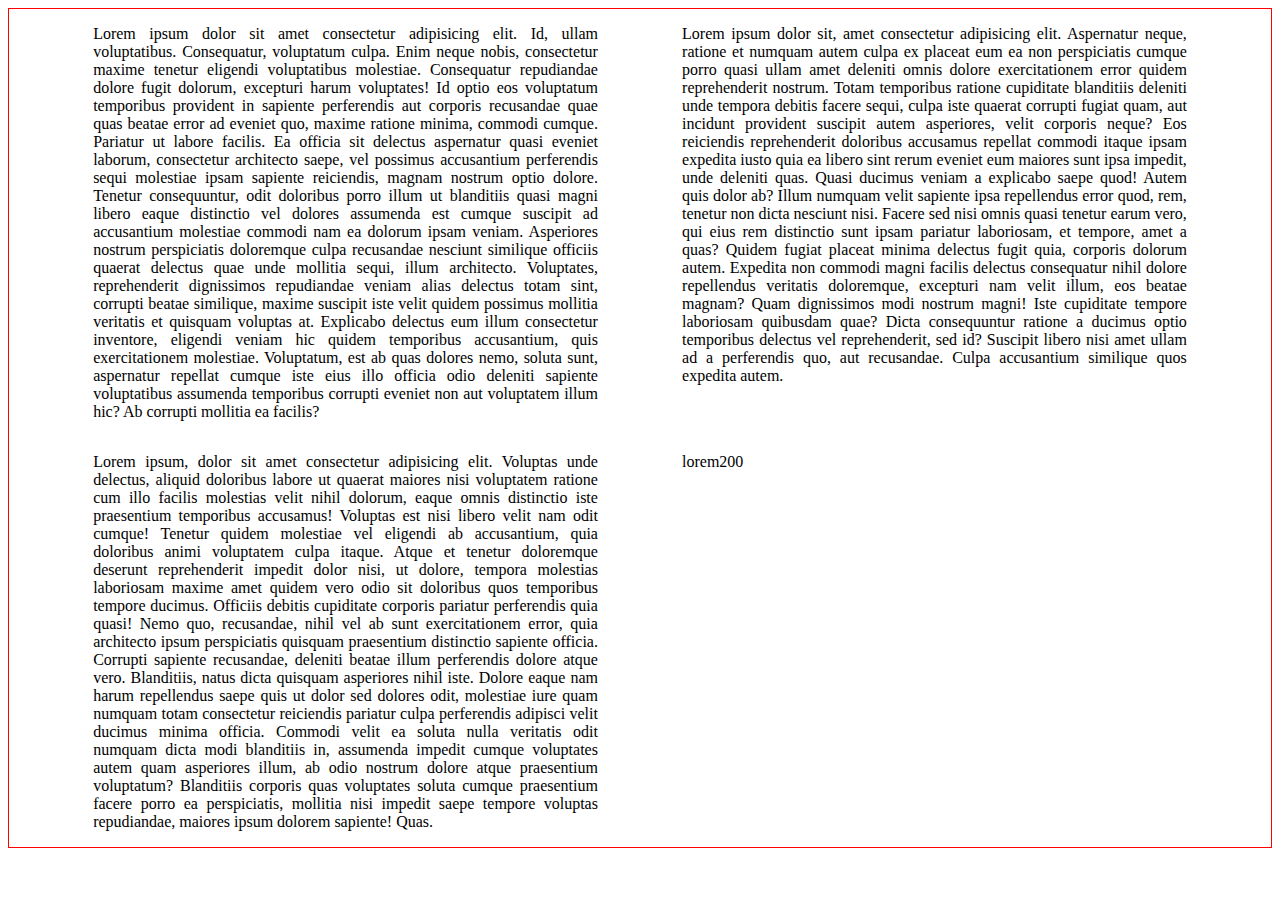
<file: flex-ex.html>
<!DOCTYPE html>
<html lang="en">
<head>
    <meta charset="UTF-8">
    <meta name="viewport" content="width=device-width, initial-scale=1.0">
    <title>flex ex</title>
    <link rel="stylesheet" href="flex-ex.css">
</head>
<body>
    <div class="month">
        <p>Lorem ipsum dolor sit amet consectetur adipisicing elit. Id, ullam voluptatibus. Consequatur, voluptatum culpa. Enim neque nobis, consectetur maxime tenetur eligendi voluptatibus molestiae. Consequatur repudiandae dolore fugit dolorum, excepturi harum voluptates! Id optio eos voluptatum temporibus provident in sapiente perferendis aut corporis recusandae quae quas beatae error ad eveniet quo, maxime ratione minima, commodi cumque. Pariatur ut labore facilis. Ea officia sit delectus aspernatur quasi eveniet laborum, consectetur architecto saepe, vel possimus accusantium perferendis sequi molestiae ipsam sapiente reiciendis, magnam nostrum optio dolore. Tenetur consequuntur, odit doloribus porro illum ut blanditiis quasi magni libero eaque distinctio vel dolores assumenda est cumque suscipit ad accusantium molestiae commodi nam ea dolorum ipsam veniam. Asperiores nostrum perspiciatis doloremque culpa recusandae nesciunt similique officiis quaerat delectus quae unde mollitia sequi, illum architecto. Voluptates, reprehenderit dignissimos repudiandae veniam alias delectus totam sint, corrupti beatae similique, maxime suscipit iste velit quidem possimus mollitia veritatis et quisquam voluptas at. Explicabo delectus eum illum consectetur inventore, eligendi veniam hic quidem temporibus accusantium, quis exercitationem molestiae. Voluptatum, est ab quas dolores nemo, soluta sunt, aspernatur repellat cumque iste eius illo officia odio deleniti sapiente voluptatibus assumenda temporibus corrupti eveniet non aut voluptatem illum hic? Ab corrupti mollitia ea facilis?</p>

        <p>Lorem ipsum dolor sit, amet consectetur adipisicing elit. Aspernatur neque, ratione et numquam autem culpa ex placeat eum ea non perspiciatis cumque porro quasi ullam amet deleniti omnis dolore exercitationem error quidem reprehenderit nostrum. Totam temporibus ratione cupiditate blanditiis deleniti unde tempora debitis facere sequi, culpa iste quaerat corrupti fugiat quam, aut incidunt provident suscipit autem asperiores, velit corporis neque? Eos reiciendis reprehenderit doloribus accusamus repellat commodi itaque ipsam expedita iusto quia ea libero sint rerum eveniet eum maiores sunt ipsa impedit, unde deleniti quas. Quasi ducimus veniam a explicabo saepe quod! Autem quis dolor ab? Illum numquam velit sapiente ipsa repellendus error quod, rem, tenetur non dicta nesciunt nisi. Facere sed nisi omnis quasi tenetur earum vero, qui eius rem distinctio sunt ipsam pariatur laboriosam, et tempore, amet a quas? Quidem fugiat placeat minima delectus fugit quia, corporis dolorum autem. Expedita non commodi magni facilis delectus consequatur nihil dolore repellendus veritatis doloremque, excepturi nam velit illum, eos beatae magnam? Quam dignissimos modi nostrum magni! Iste cupiditate tempore laboriosam quibusdam quae? Dicta consequuntur ratione a ducimus optio temporibus delectus vel reprehenderit, sed id? Suscipit libero nisi amet ullam ad a perferendis quo, aut recusandae. Culpa accusantium similique quos expedita autem.</p>

        <p>Lorem ipsum, dolor sit amet consectetur adipisicing elit. Voluptas unde delectus, aliquid doloribus labore ut quaerat maiores nisi voluptatem ratione cum illo facilis molestias velit nihil dolorum, eaque omnis distinctio iste praesentium temporibus accusamus! Voluptas est nisi libero velit nam odit cumque! Tenetur quidem molestiae vel eligendi ab accusantium, quia doloribus animi voluptatem culpa itaque. Atque et tenetur doloremque deserunt reprehenderit impedit dolor nisi, ut dolore, tempora molestias laboriosam maxime amet quidem vero odio sit doloribus quos temporibus tempore ducimus. Officiis debitis cupiditate corporis pariatur perferendis quia quasi! Nemo quo, recusandae, nihil vel ab sunt exercitationem error, quia architecto ipsum perspiciatis quisquam praesentium distinctio sapiente officia. Corrupti sapiente recusandae, deleniti beatae illum perferendis dolore atque vero. Blanditiis, natus dicta quisquam asperiores nihil iste. Dolore eaque nam harum repellendus saepe quis ut dolor sed dolores odit, molestiae iure quam numquam totam consectetur reiciendis pariatur culpa perferendis adipisci velit ducimus minima officia. Commodi velit ea soluta nulla veritatis odit numquam dicta modi blanditiis in, assumenda impedit cumque voluptates autem quam asperiores illum, ab odio nostrum dolore atque praesentium voluptatum? Blanditiis corporis quas voluptates soluta cumque praesentium facere porro ea perspiciatis, mollitia nisi impedit saepe tempore voluptas repudiandae, maiores ipsum dolorem sapiente! Quas.</p>

        <p>lorem200</p>
    </div>
</body>
</html>
</file>
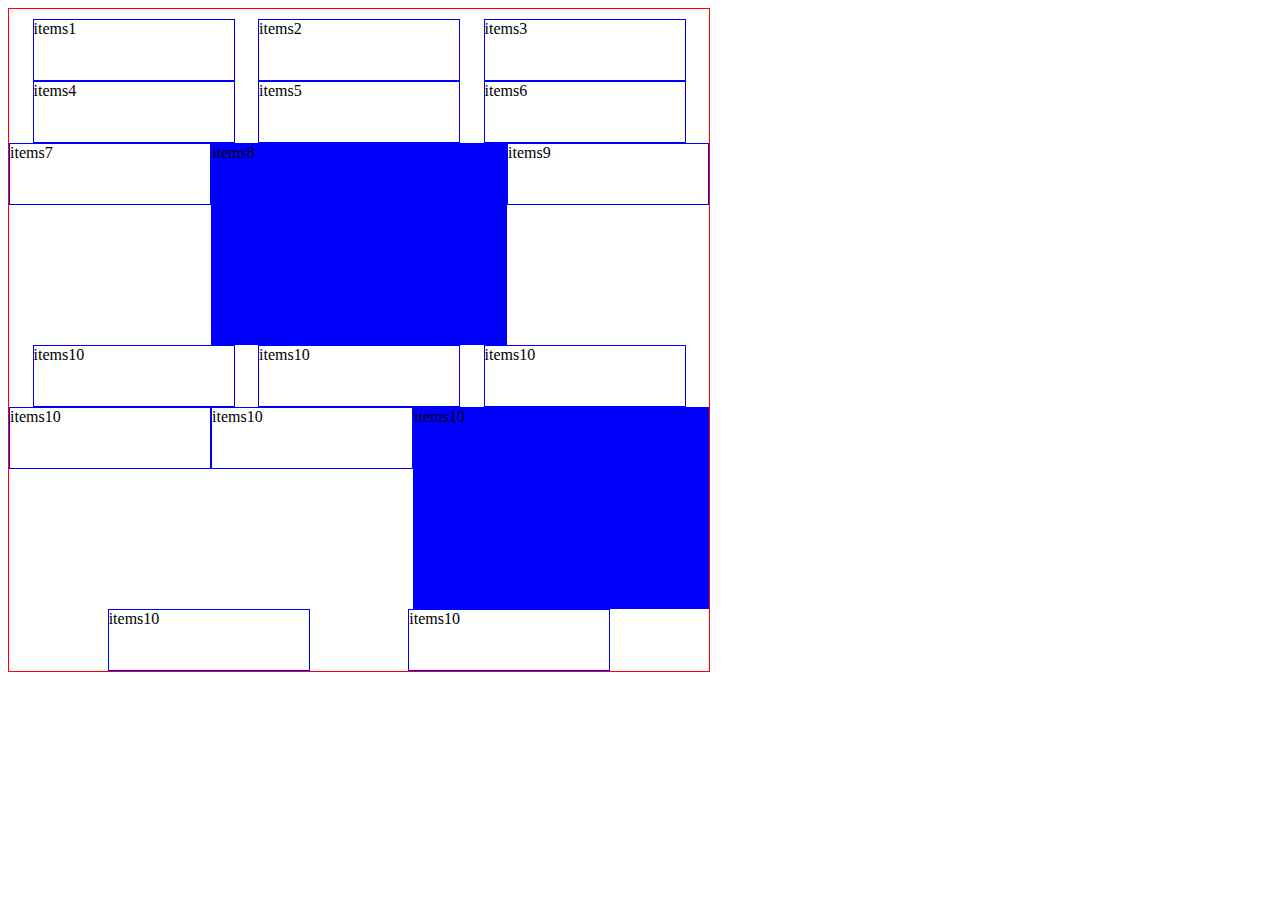
<file: flex-wrap.html>
<!DOCTYPE html>
<html lang="en">
<head>
    <meta charset="UTF-8">
    <meta name="viewport" content="width=device-width, initial-scale=1.0">
    <title>flex wrap</title>
    <link rel="stylesheet" href="flex-wrap.css">
</head>
<body>
    <div class="container">
        <div class="items">items1</div>
        <div class="items">items2</div>
        <div class="items">items3</div>
        <div class="items">items4</div>
        <div class="items">items5</div>
        <div class="items">items6</div>
        <div class="items">items7</div>
        <div class="items grow">items8</div>
        <div class="items">items9</div>
        <div class="items">items10</div>
        <div class="items">items10</div>
        <div class="items">items10</div>
        <div class="items">items10</div>
        <div class="items">items10</div>
        <div class="items grow">items10</div>
        <div class="items">items10</div>
        <div class="items">items10</div>
    </div>
</body>
</html>
</file>
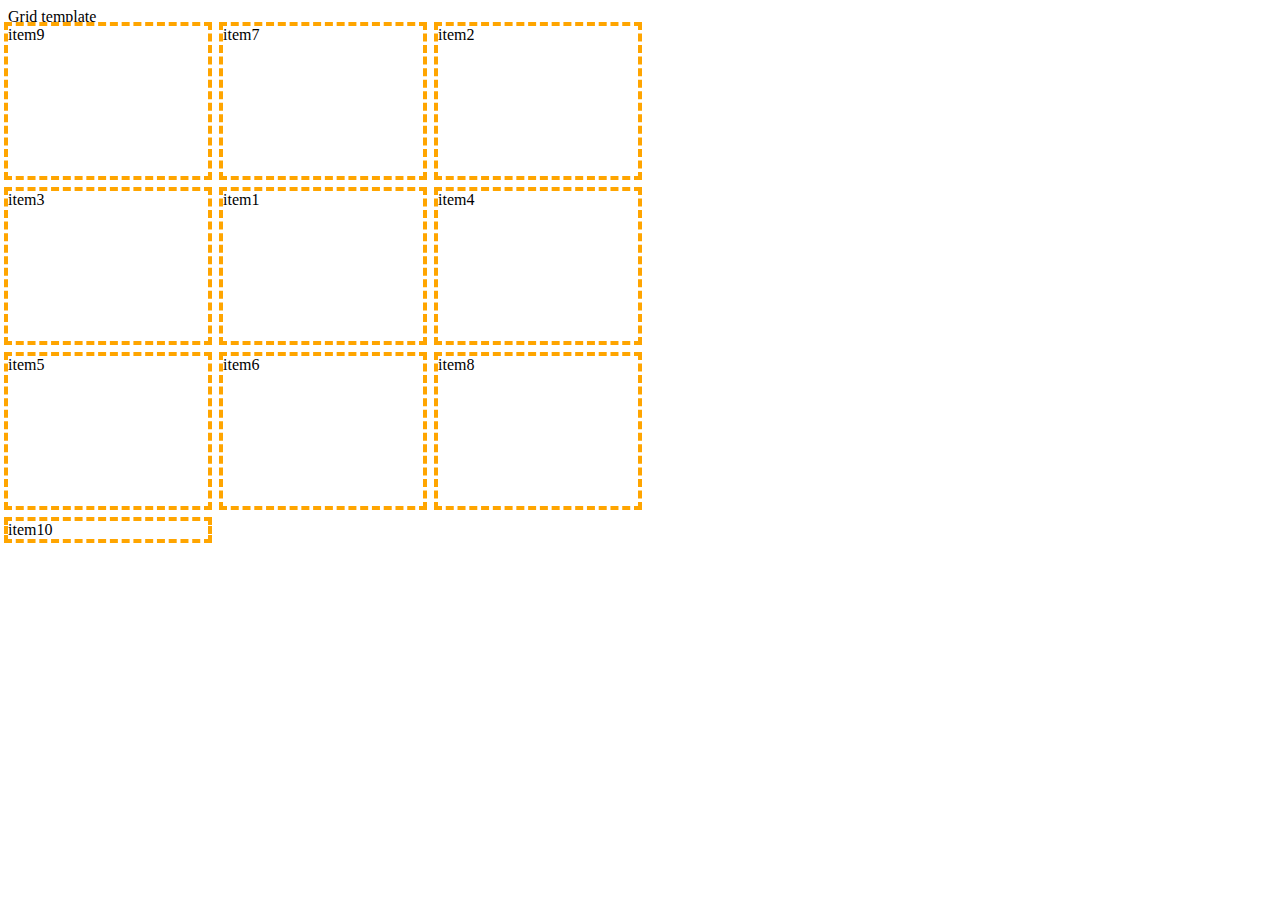
<file: grid.html>
<!DOCTYPE html>
<html lang="en">
<head>
    <meta charset="UTF-8">
    <meta name="viewport" content="width=device-width, initial-scale">
    </title>Grid template</title>
    <link rel="stylesheet" href="grid.css">
</head>
<body>
    <div class="container">
        <div class="grid-items1">item1</div>
        <div class="grid-items2">item2</div>
        <div class="grid-items3">item3</div>
        <div class="grid-items4">item4</div>
        <div class="grid-items5">item5</div>
        <div class="grid-items6">item6</div>
        <div class="grid-items7">item7</div>
        <div class="grid-items8">item8</div>
        <div class="grid-items9">item9</div>
        <div class="grid-items10">item10</div>
    </div>
</body>
</html>
</file>
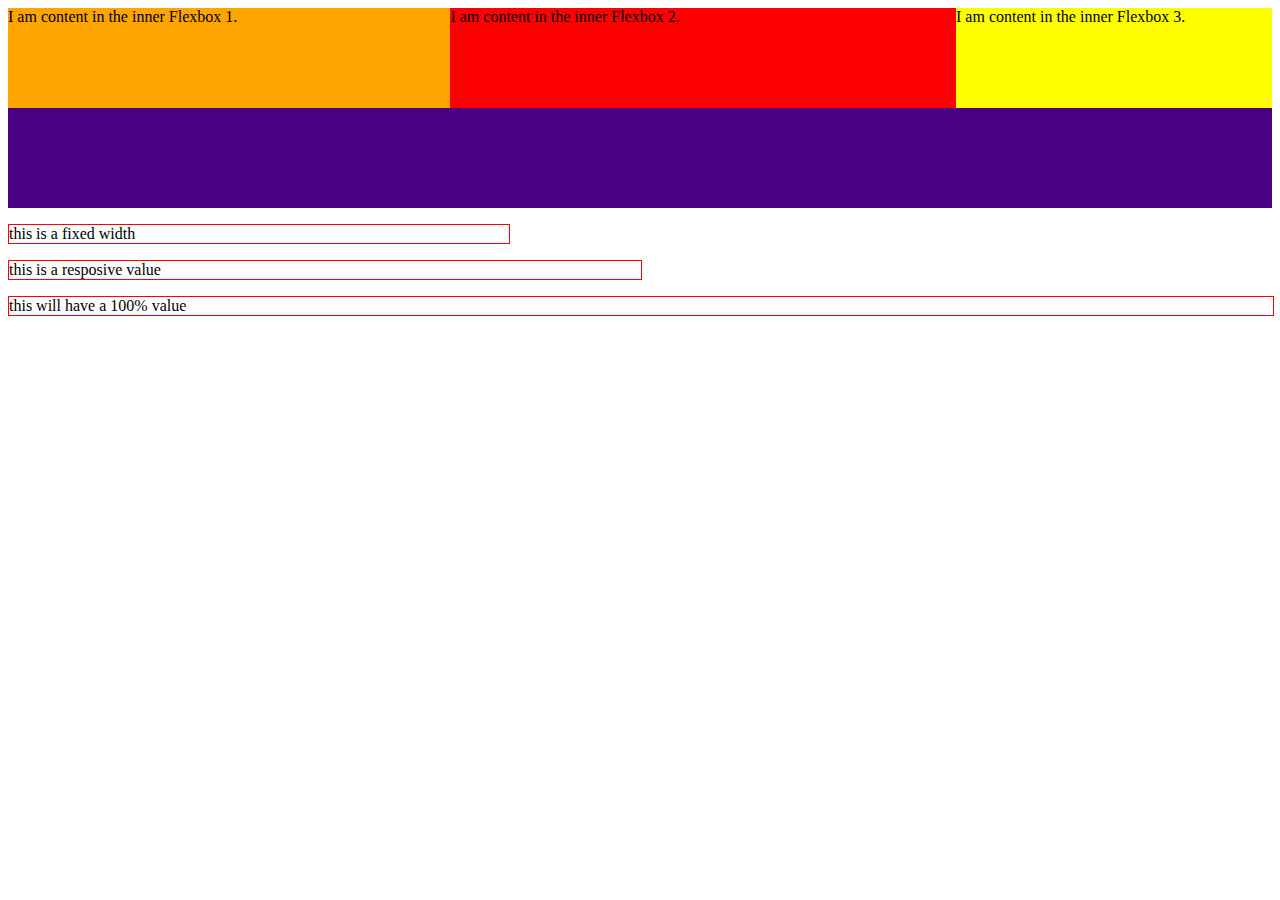
<file: justify.html>
<!DOCTYPE html>
<html lang="en">
<head>
    <meta charset="UTF-8">
    <meta name="viewport" content="width=device-width, initial-scale=1.0">
    <title>justify-content properties</title>
    <link rel="stylesheet" href="justify.css">
</head>
<body>
    <div class="FlexWrapper">
        <div class="FlexItem item1">I am content in the inner Flexbox 1.</div> 
        <div class="FlexItem item2">I am content in the inner Flexbox 2.</div>
        <div class="FlexItem item3">I am content in the inner Flexbox 3.</div>
   </div>

   <p class="pixel">this is a fixed width</p>
   <p class="responsive1">this is a resposive value</p>
   <p class="responsive2">this will have a 100% value</p>
</body>
</html>
</file>
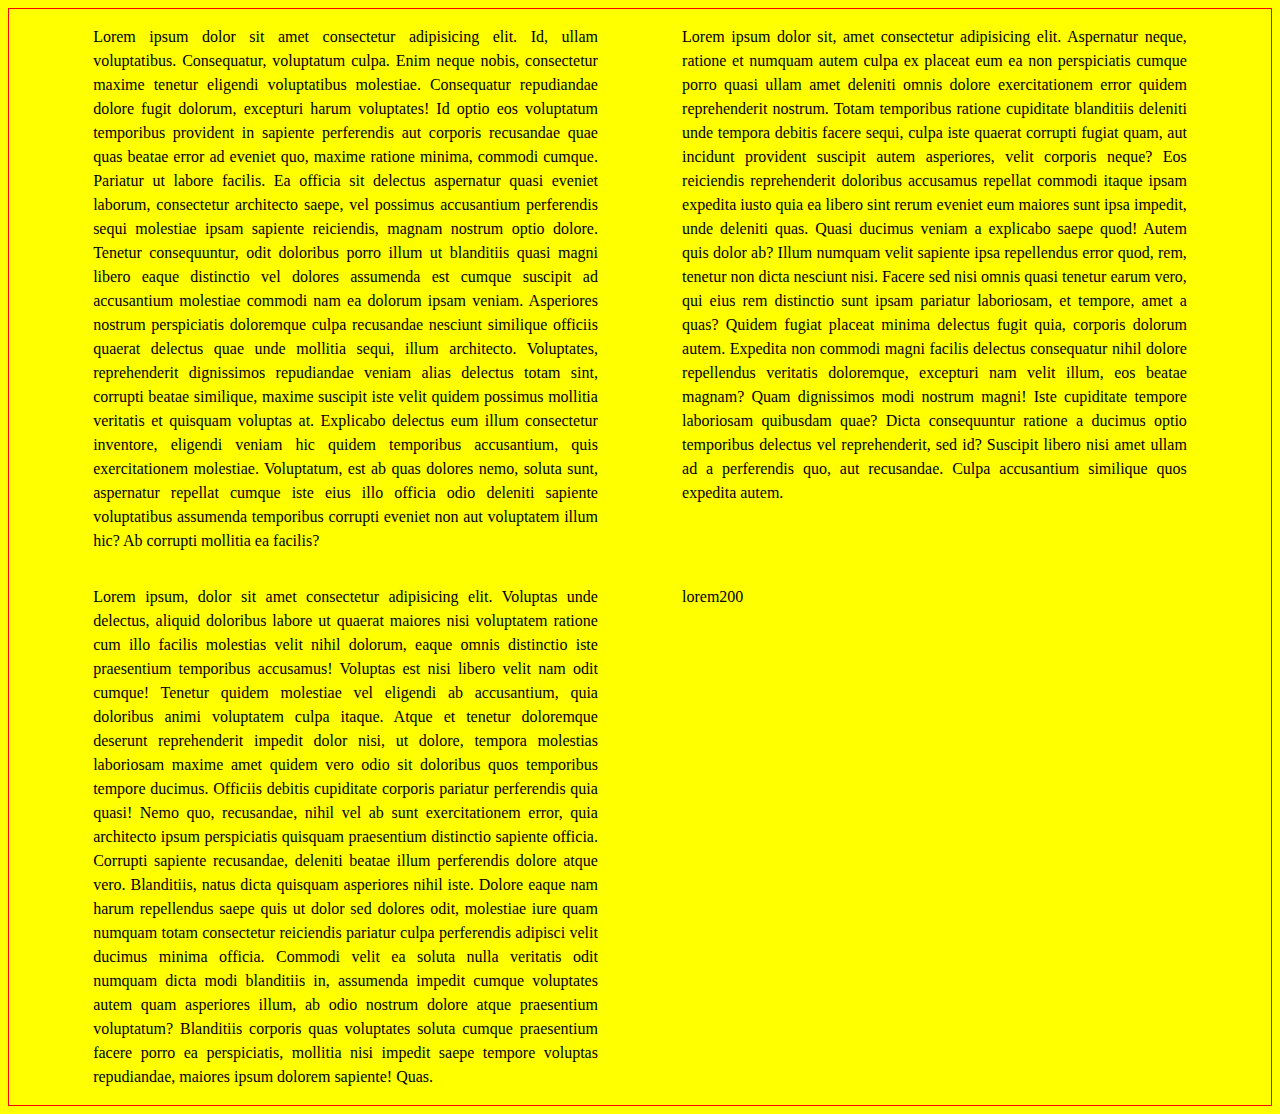
<file: media.html>
<!DOCTYPE html>
<html lang="en">
<head>
    <meta charset="UTF-8">
    <meta name="viewport" content="width=device-width, initial-scale=1.0">
    <title>media</title>
    <link rel="stylesheet" href="media.css">
</head>
<body>
    <div class="month">
        <p>Lorem ipsum dolor sit amet consectetur adipisicing elit. Id, ullam voluptatibus. Consequatur, voluptatum culpa. Enim neque nobis, consectetur maxime tenetur eligendi voluptatibus molestiae. Consequatur repudiandae dolore fugit dolorum, excepturi harum voluptates! Id optio eos voluptatum temporibus provident in sapiente perferendis aut corporis recusandae quae quas beatae error ad eveniet quo, maxime ratione minima, commodi cumque. Pariatur ut labore facilis. Ea officia sit delectus aspernatur quasi eveniet laborum, consectetur architecto saepe, vel possimus accusantium perferendis sequi molestiae ipsam sapiente reiciendis, magnam nostrum optio dolore. Tenetur consequuntur, odit doloribus porro illum ut blanditiis quasi magni libero eaque distinctio vel dolores assumenda est cumque suscipit ad accusantium molestiae commodi nam ea dolorum ipsam veniam. Asperiores nostrum perspiciatis doloremque culpa recusandae nesciunt similique officiis quaerat delectus quae unde mollitia sequi, illum architecto. Voluptates, reprehenderit dignissimos repudiandae veniam alias delectus totam sint, corrupti beatae similique, maxime suscipit iste velit quidem possimus mollitia veritatis et quisquam voluptas at. Explicabo delectus eum illum consectetur inventore, eligendi veniam hic quidem temporibus accusantium, quis exercitationem molestiae. Voluptatum, est ab quas dolores nemo, soluta sunt, aspernatur repellat cumque iste eius illo officia odio deleniti sapiente voluptatibus assumenda temporibus corrupti eveniet non aut voluptatem illum hic? Ab corrupti mollitia ea facilis?</p>

        <p>Lorem ipsum dolor sit, amet consectetur adipisicing elit. Aspernatur neque, ratione et numquam autem culpa ex placeat eum ea non perspiciatis cumque porro quasi ullam amet deleniti omnis dolore exercitationem error quidem reprehenderit nostrum. Totam temporibus ratione cupiditate blanditiis deleniti unde tempora debitis facere sequi, culpa iste quaerat corrupti fugiat quam, aut incidunt provident suscipit autem asperiores, velit corporis neque? Eos reiciendis reprehenderit doloribus accusamus repellat commodi itaque ipsam expedita iusto quia ea libero sint rerum eveniet eum maiores sunt ipsa impedit, unde deleniti quas. Quasi ducimus veniam a explicabo saepe quod! Autem quis dolor ab? Illum numquam velit sapiente ipsa repellendus error quod, rem, tenetur non dicta nesciunt nisi. Facere sed nisi omnis quasi tenetur earum vero, qui eius rem distinctio sunt ipsam pariatur laboriosam, et tempore, amet a quas? Quidem fugiat placeat minima delectus fugit quia, corporis dolorum autem. Expedita non commodi magni facilis delectus consequatur nihil dolore repellendus veritatis doloremque, excepturi nam velit illum, eos beatae magnam? Quam dignissimos modi nostrum magni! Iste cupiditate tempore laboriosam quibusdam quae? Dicta consequuntur ratione a ducimus optio temporibus delectus vel reprehenderit, sed id? Suscipit libero nisi amet ullam ad a perferendis quo, aut recusandae. Culpa accusantium similique quos expedita autem.</p>

        <p>Lorem ipsum, dolor sit amet consectetur adipisicing elit. Voluptas unde delectus, aliquid doloribus labore ut quaerat maiores nisi voluptatem ratione cum illo facilis molestias velit nihil dolorum, eaque omnis distinctio iste praesentium temporibus accusamus! Voluptas est nisi libero velit nam odit cumque! Tenetur quidem molestiae vel eligendi ab accusantium, quia doloribus animi voluptatem culpa itaque. Atque et tenetur doloremque deserunt reprehenderit impedit dolor nisi, ut dolore, tempora molestias laboriosam maxime amet quidem vero odio sit doloribus quos temporibus tempore ducimus. Officiis debitis cupiditate corporis pariatur perferendis quia quasi! Nemo quo, recusandae, nihil vel ab sunt exercitationem error, quia architecto ipsum perspiciatis quisquam praesentium distinctio sapiente officia. Corrupti sapiente recusandae, deleniti beatae illum perferendis dolore atque vero. Blanditiis, natus dicta quisquam asperiores nihil iste. Dolore eaque nam harum repellendus saepe quis ut dolor sed dolores odit, molestiae iure quam numquam totam consectetur reiciendis pariatur culpa perferendis adipisci velit ducimus minima officia. Commodi velit ea soluta nulla veritatis odit numquam dicta modi blanditiis in, assumenda impedit cumque voluptates autem quam asperiores illum, ab odio nostrum dolore atque praesentium voluptatum? Blanditiis corporis quas voluptates soluta cumque praesentium facere porro ea perspiciatis, mollitia nisi impedit saepe tempore voluptas repudiandae, maiores ipsum dolorem sapiente! Quas.</p>

        <p>lorem200</p>
    </div>
</body>
</html>
</file>
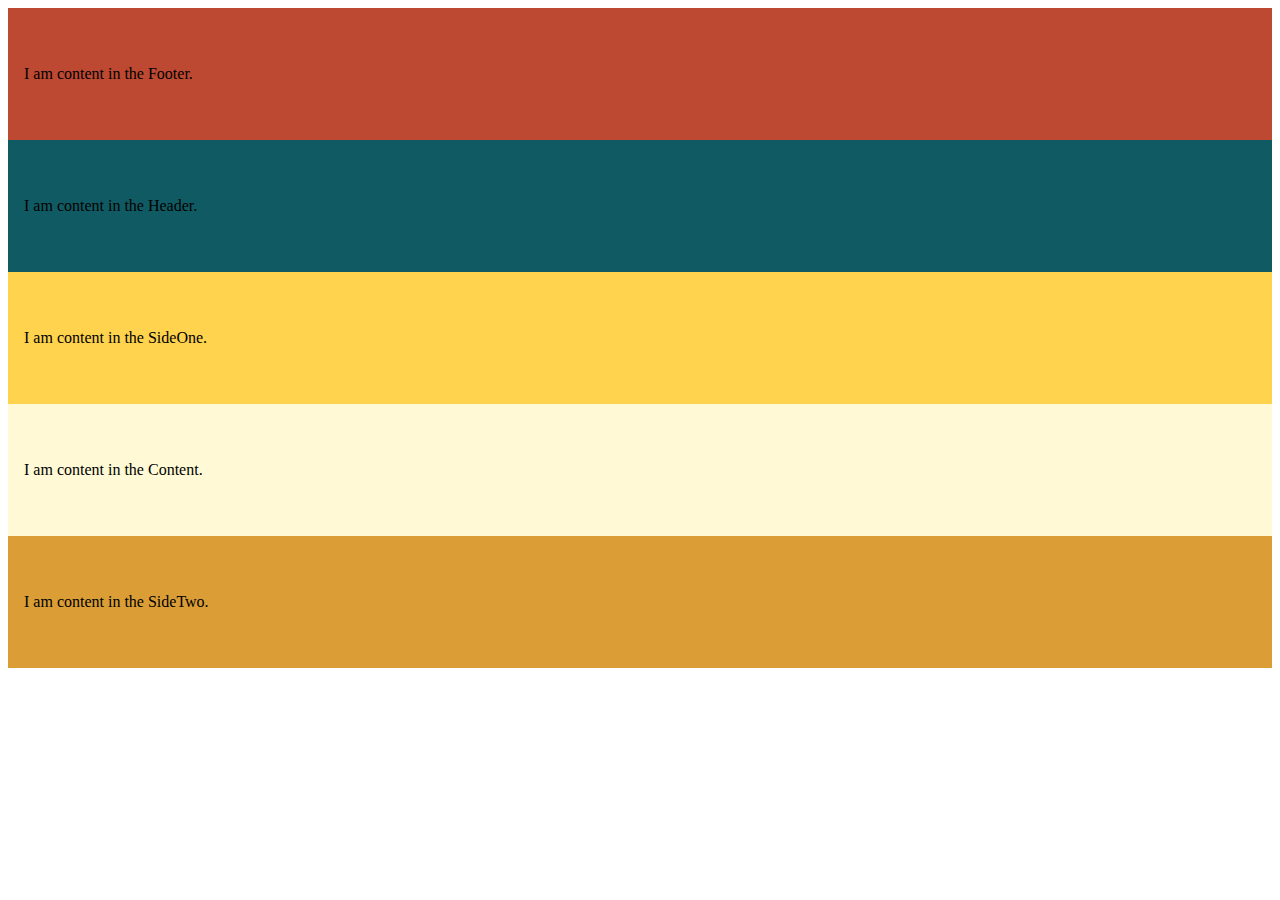
<file: order.html>
<!DOCTYPE html>
<html lang="en">
<head>
    <meta charset="UTF-8">
    <meta name="viewport" content="width=device-width, initial-scale=1.0">
    <title>flex order</title>
    <link rel="stylesheet" href="order.css">
</head>
<body>
    <div class="FlexWrapper">
        <div class="FlexItem FlexHeader">I am content in the Header.</div>
        <div class="FlexItem FlexSideOne">I am content in the SideOne.</div>
        <div class="FlexItem FlexContent">I am content in the Content.</div>
        <div class="FlexItem FlexSideTwo">I am content in the SideTwo.</div>
        <div class="FlexItem FlexFooter">I am content in the Footer.</div>
    </div> 
</body>
</html>
</file>
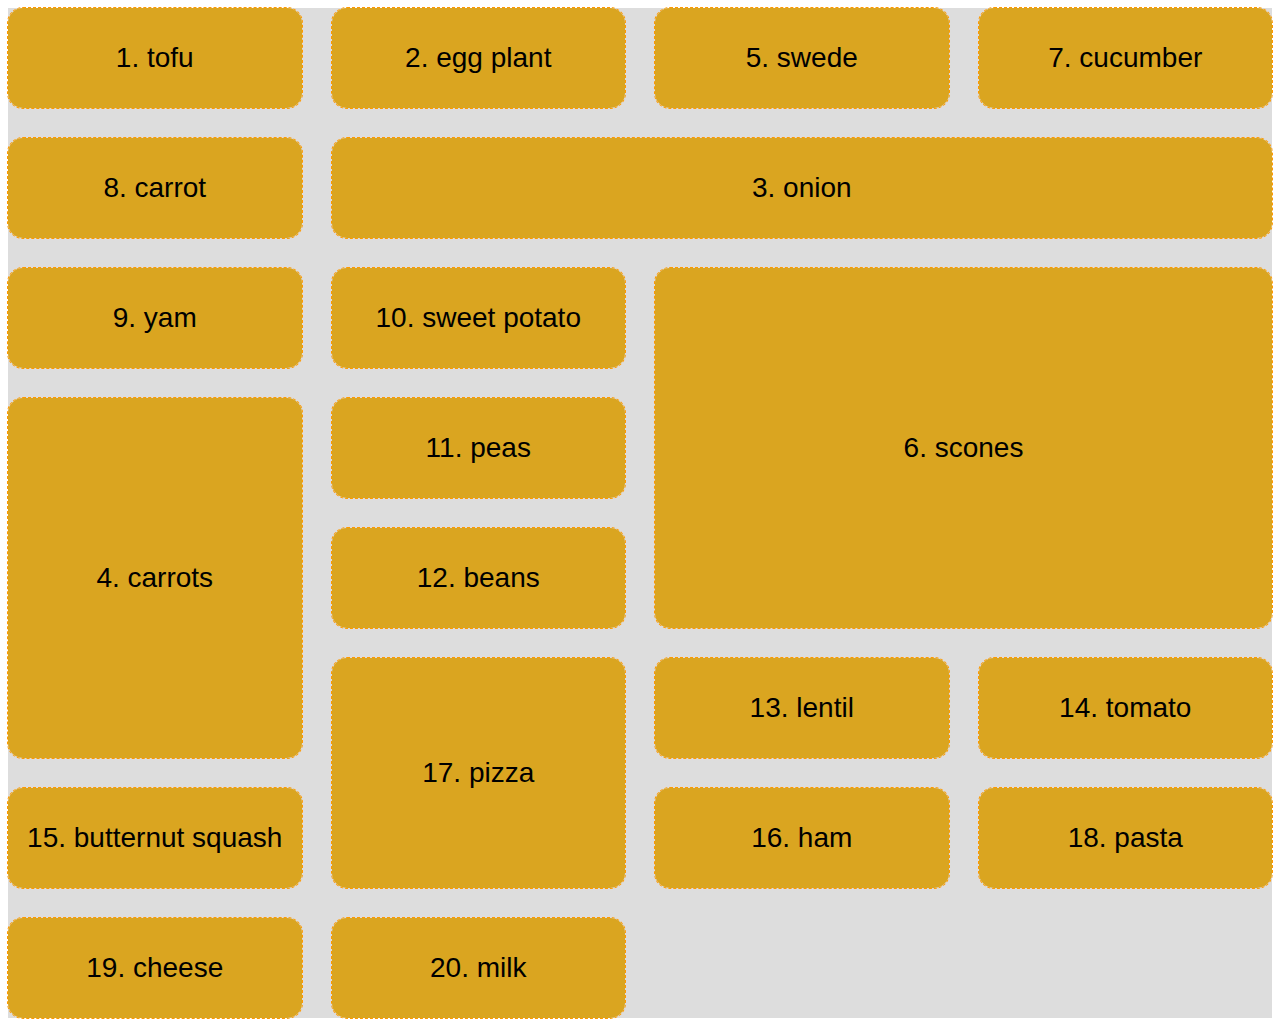
<file: sizing.html>
<!DOCTYPE html>
<html lang="en">
<head>
    <meta charset="UTF-8">
    <meta name="viewport" content="width=device-width, initial-scale=1.0">
    <title>grid sizing and placing</title>
    <link rel="stylesheet" href="sizing.css">
</head>
<body>
    <div class="container">
        <div class="grid-item1">1. tofu</div>
        <div class="grid-item2">2. egg plant</div>
        <div class="grid-item3">3. onion</div>
        <div class="grid-item4">4. carrots</div>
        <div class="grid-item5">5. swede</div>
        <div class="grid-item6">6. scones</div>
        <div class="grid-item7">7. cucumber</div>
        <div class="grid-item8">8. carrot</div>
        <div class="grid-item9">9. yam</div>
        <div class="grid-item10">10. sweet potato</div>
        <div class="grid-item11">11. peas</div>
        <div class="grid-item12">12. beans</div>
        <div class="grid-item13">13. lentil</div>
        <div class="grid-item14">14. tomato</div>
        <div class="grid-item15">15. butternut squash</div>
        <div class="grid-item16">16. ham</div>
        <div class="grid-item17">17. pizza</div>
        <div class="grid-item18">18. pasta</div>
        <div class="grid-item19">19. cheese</div>
        <div class="grid-item20">20. milk</div>
    </div>
</body>
</html>
</file>
<file: flex-ex.css>
.month{
    border: 1px solid red;
    display: flex;
    flex-wrap: wrap;
    justify-content: space-evenly;
}

p{
    width: 40%;
    text-align: justify;
}
</file>
<file: flex-wrap.css>
.container{
    border: 1px solid red;
    width: 700px;
    /* height: 500px; */
    display: flex;
    flex-wrap: wrap;
    justify-content: space-evenly   ;
    padding-top: 10px;
    
}

.items{
    width: 200px;
    height: 60px;
    border: 1px solid blue;
}

.grow{
    flex: 1 0 200px;
    height: 200px;
    background-color: blue;
}
</file>
<file: grid.css>
.container{
    display: grid;
    grid-template-columns: 200px 200px 200px;
    grid-template-rows: 150px 150px 150px;
    gap: 15px;
}

[class^="grid-item"]{
    outline:4px dashed orange;
}

.grid-items1{
    grid-row: 2;
    grid-column: 2;
}

.grid-items9{
    grid-row: 1;
    grid-column: 1;
}

.grid-items7{
    grid-column:2 ;
    grid-row: 1;
}
</file>
<file: justify.css>
.FlexWrapper {
    background-color: indigo;
    display: flex;
    justify-content: space-evenly;
    height: 200px;
    width: 100%;
   }
   .FlexItem {
    background-color: #34005b;
    display: flex;
    height: 100px;
    width: 25%;
   }

   .item1{
    flex: 1 0 25%;
    background-color: orange;
   }

   .item2{
    background-color: red;
    flex: 1.5 1 25%;
   }

   .item3{
    background-color: yellow;
    flex:  0 1 25%;
   }
   p{
    border: 1px solid red;
   }

   .pixel{
    width: 500px;
   }

   .responsive1{
    width: 50%;
   }

   .responsive2{
    width: 100%;
   }
</file>
<file: media.css>
/* mobile */
@media screen and (max-width:450px) {
     body{
        background-color: red;
     }
     .month{
        border: 1px solid red;
        display: flex;
        flex-wrap: wrap;
        justify-content: space-evenly;
    }
    
    p{
        width: 90%;
        text-align: justify;
        line-height: 1.5;
    }
}

/* tab */
@media screen and (min-width:451px) {
    body{
        background-color: blue;
    }
    .month{
        border: 1px solid red;
        display: flex;
        flex-wrap: wrap;
        justify-content: space-evenly;
    }
    
    p{
        width: 70%;
        text-align: justify;
        line-height: 1.5;
        word-spacing: 0.5;

    }
}

/* desktop */
@media screen  and (min-width:801px) {
    body{
        background-color:yellow;
    }
    .month{
        border: 1px solid red;
        display: flex;
        flex-wrap: wrap;
        justify-content: space-evenly;
    }
    
    p{
        width: 40%;
        text-align: justify;
    }
}
</file>
<file: order.css>
.FlexWrapper {
    background-color: indigo;
    display: flex;
    flex-direction: column;
   }
   .FlexItem {
    display: flex;
    align-items: center;
    min-height: 6.25rem;
    padding: 1rem;
   }


   .FlexHeader {
    background-color: #105b63;
   }


   .FlexContent {
    background-color: #fffad5;

}


 .FlexSideOne {
        background-color: #ffd34e;
      }


       .FlexSideTwo {
        background-color: #db9e36;
       }


       .FlexFooter {
        background-color: #bd4932;
        order: -2;
       }
</file>
<file: sizing.css>
.container {
    font-size: 28px;
    font-family: sans-serif;
    display: grid;
    gap: 30px;
    background-color: #ddd;
    grid-template-columns: repeat(4, 1fr);
    grid-auto-rows: 100px;
    grid-auto-flow: row;
   }
   [class^='grid-item'] {
    outline: 1px #f90 dashed;
    display: grid;
    background-color: goldenrod;
    align-items: center;
    justify-content: center;
    border-radius: 15px;
   }

   .grid-item3{
    grid-row: 2;
    grid-column: 2/-1;
 }

 .grid-item4{
    grid-row: 4/7;
    grid-column: 1;
}

 .grid-item6{
    grid-row: 3/6;
    grid-column: 3/-1;
 }

 .grid-item17{
    grid-row: 6/8;
    grid-column: 2;

 }
</file>
